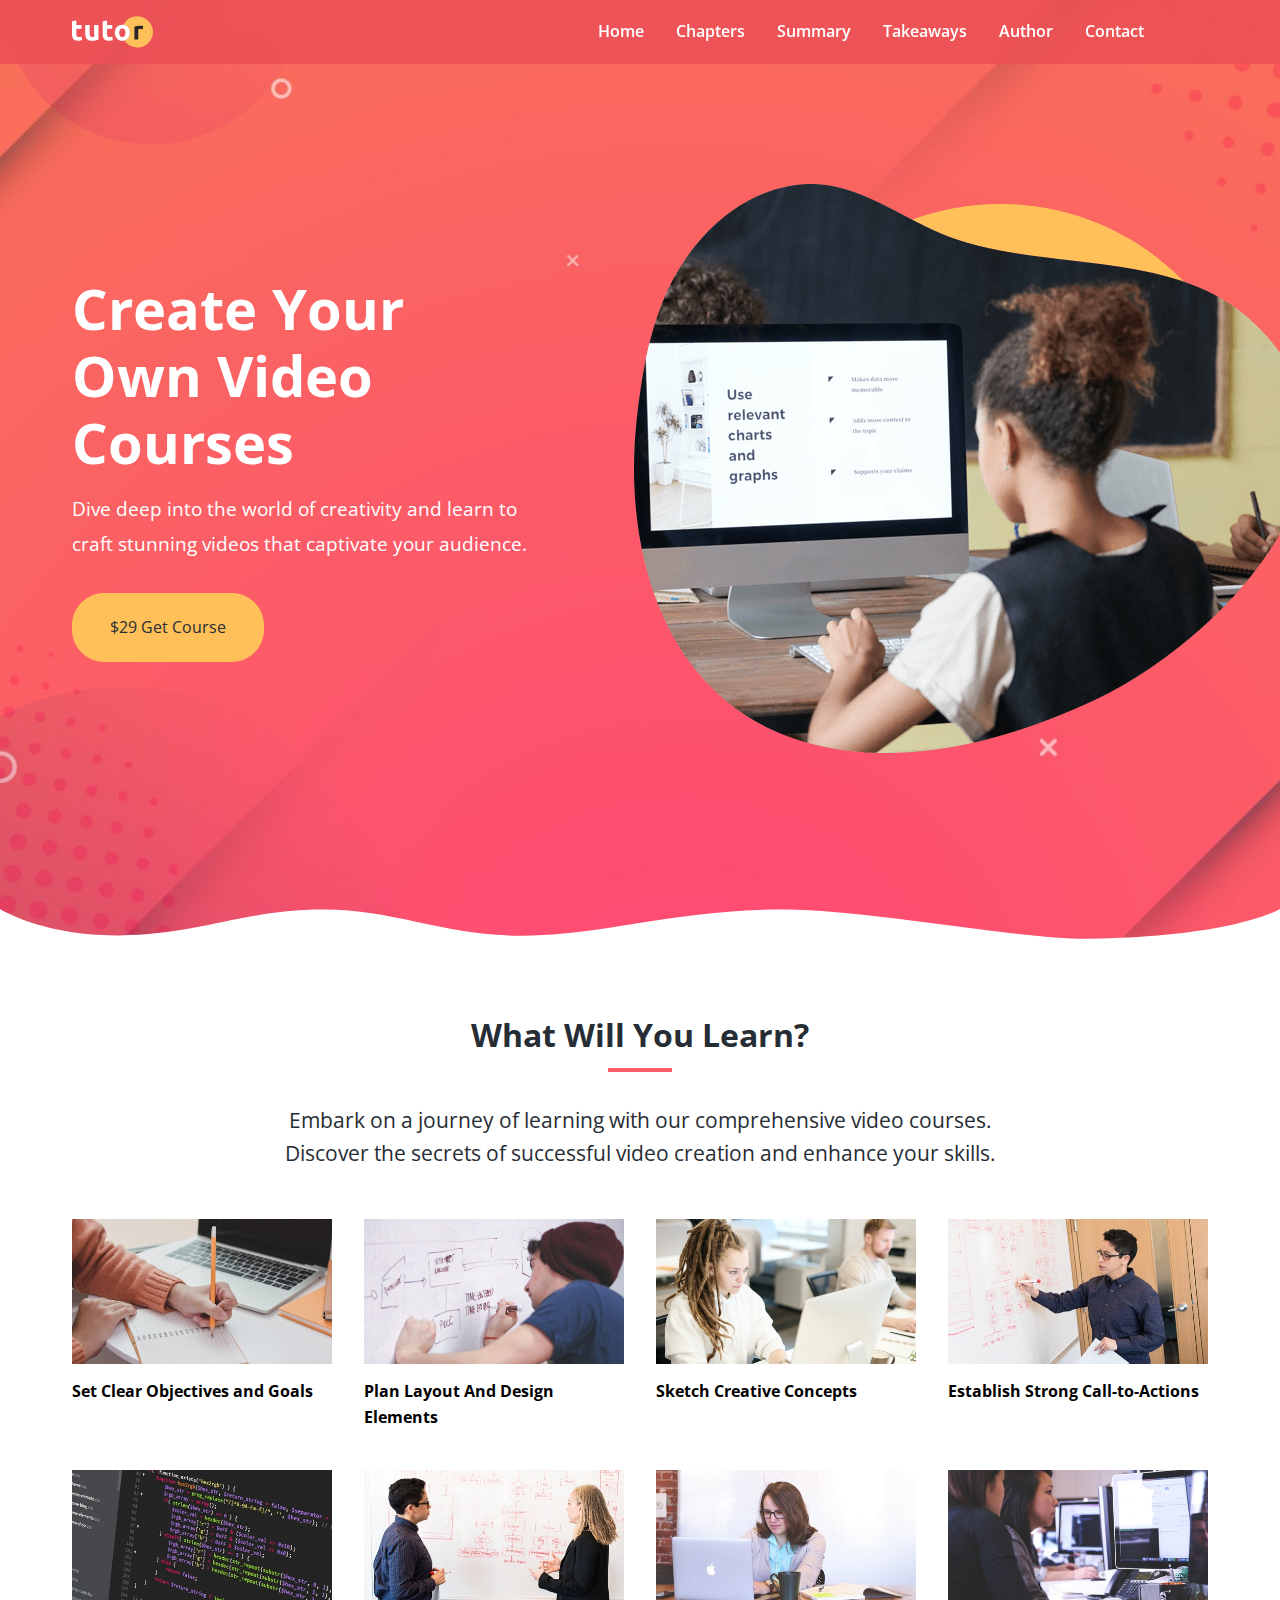
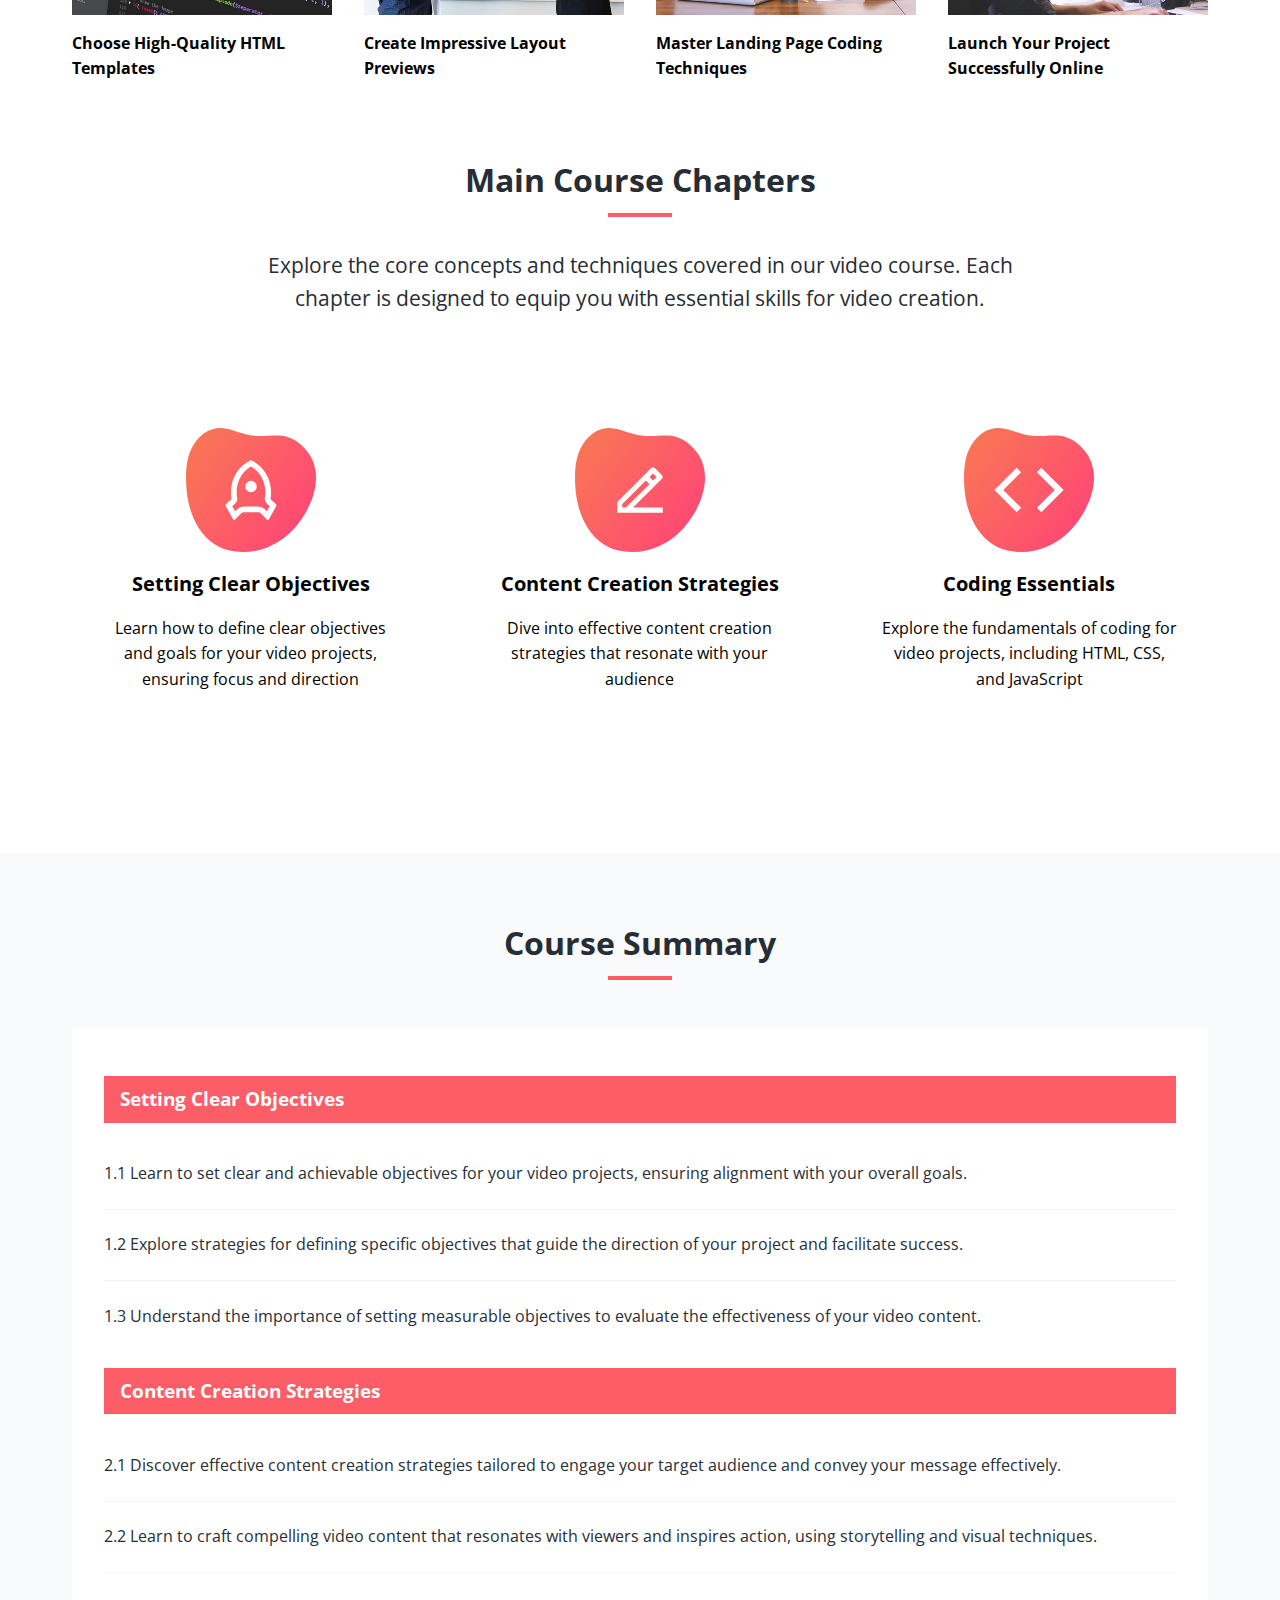
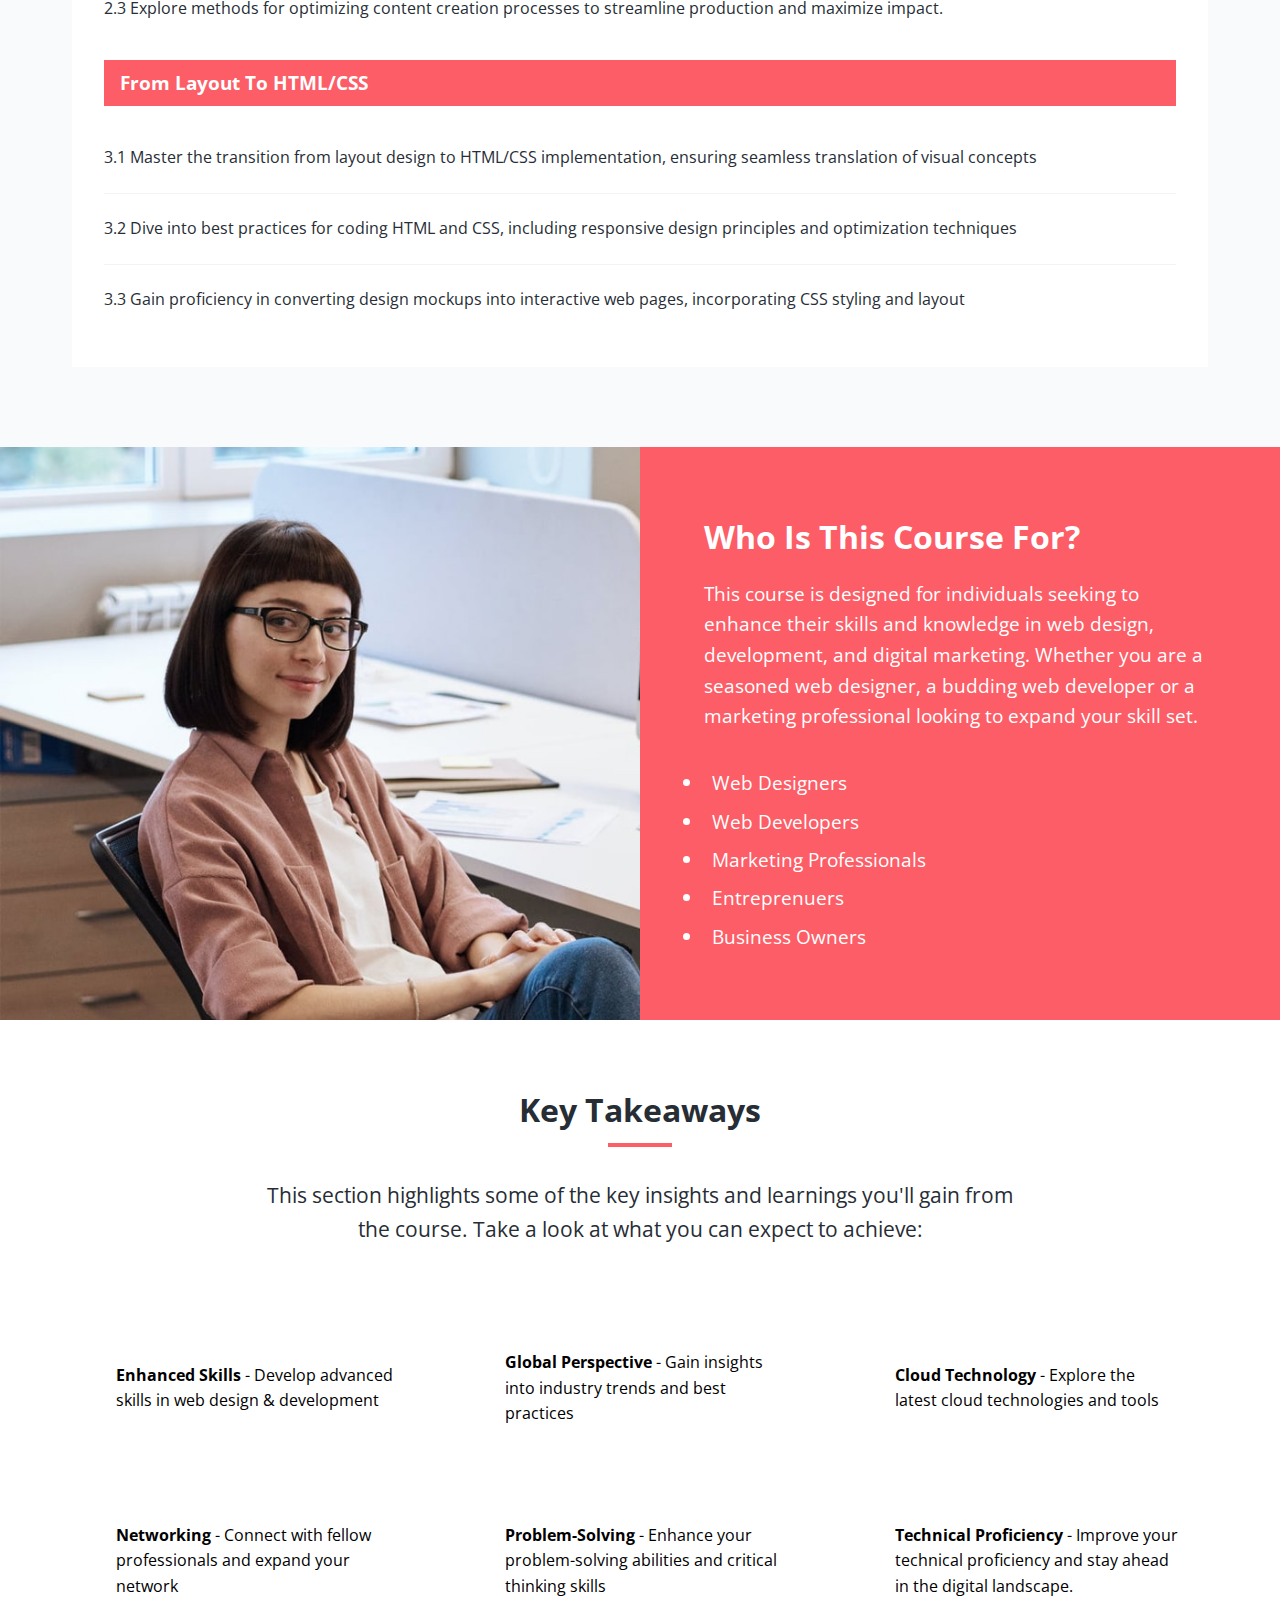
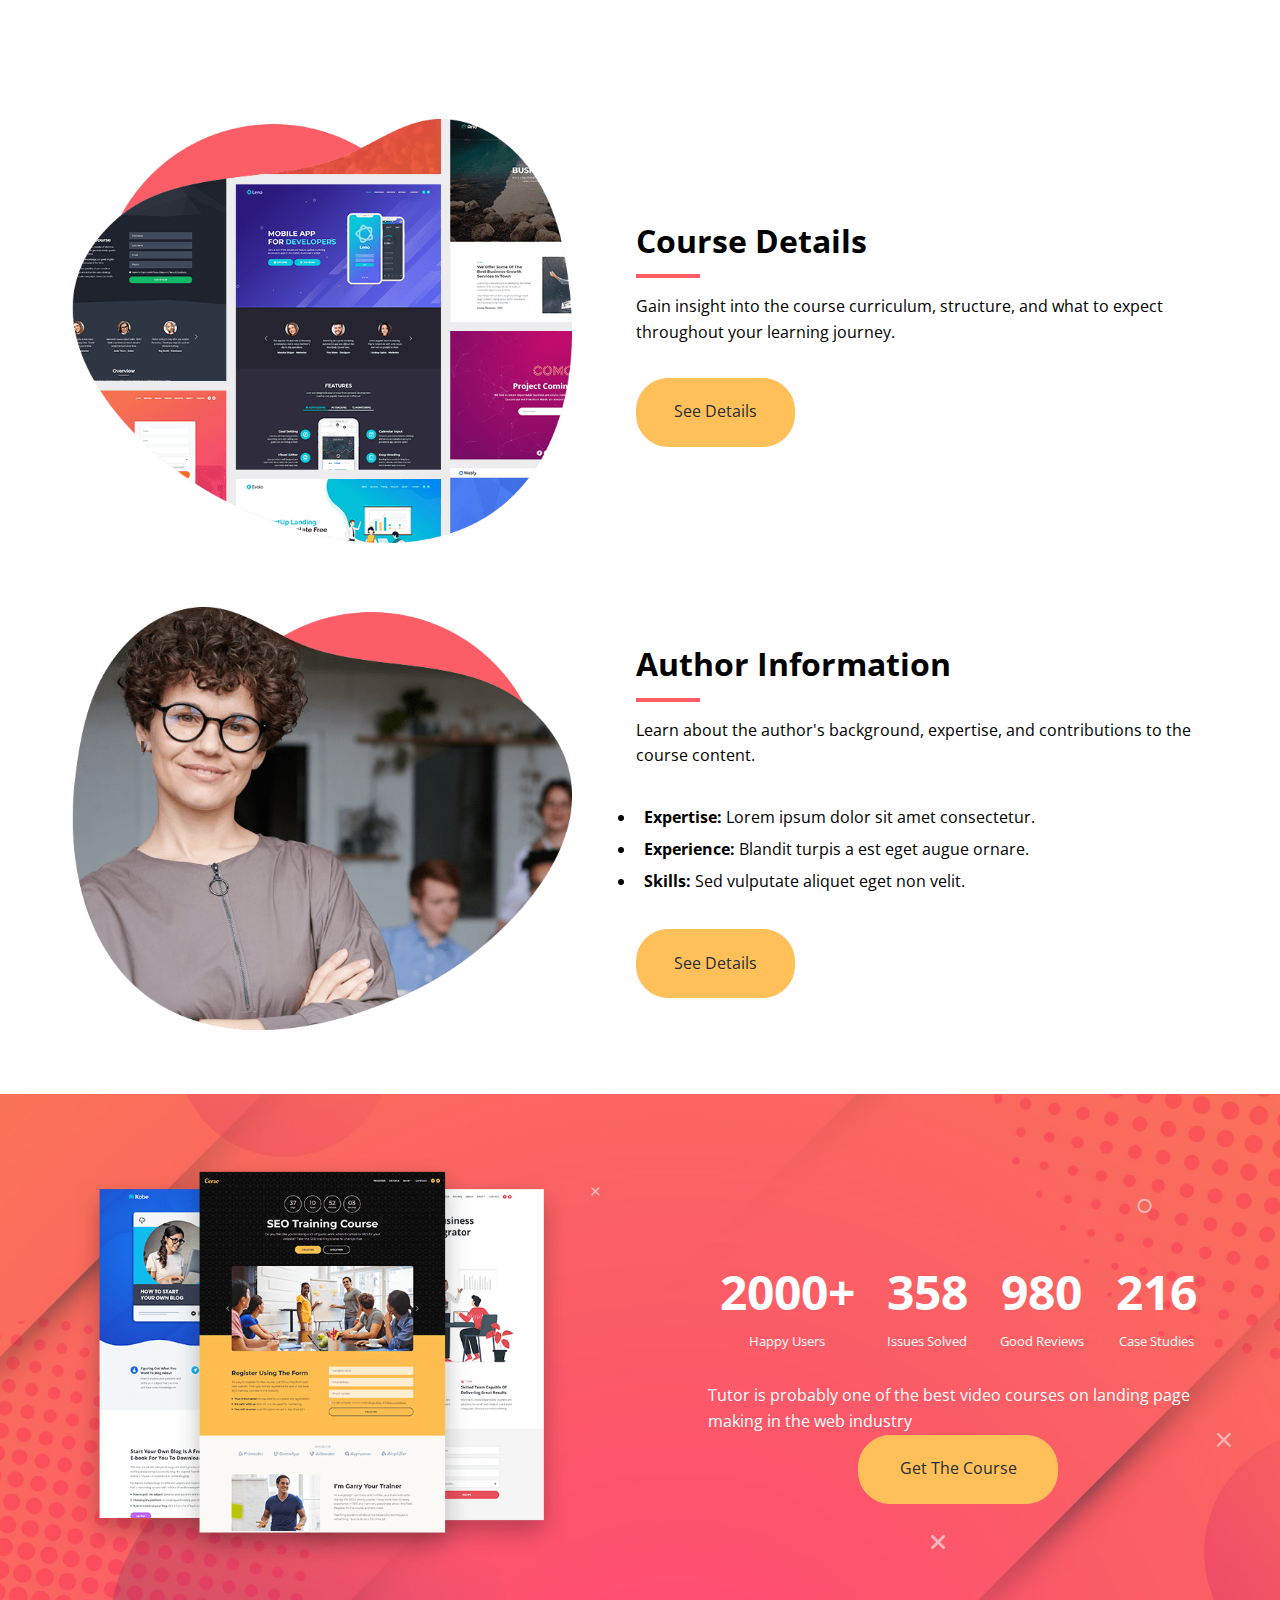
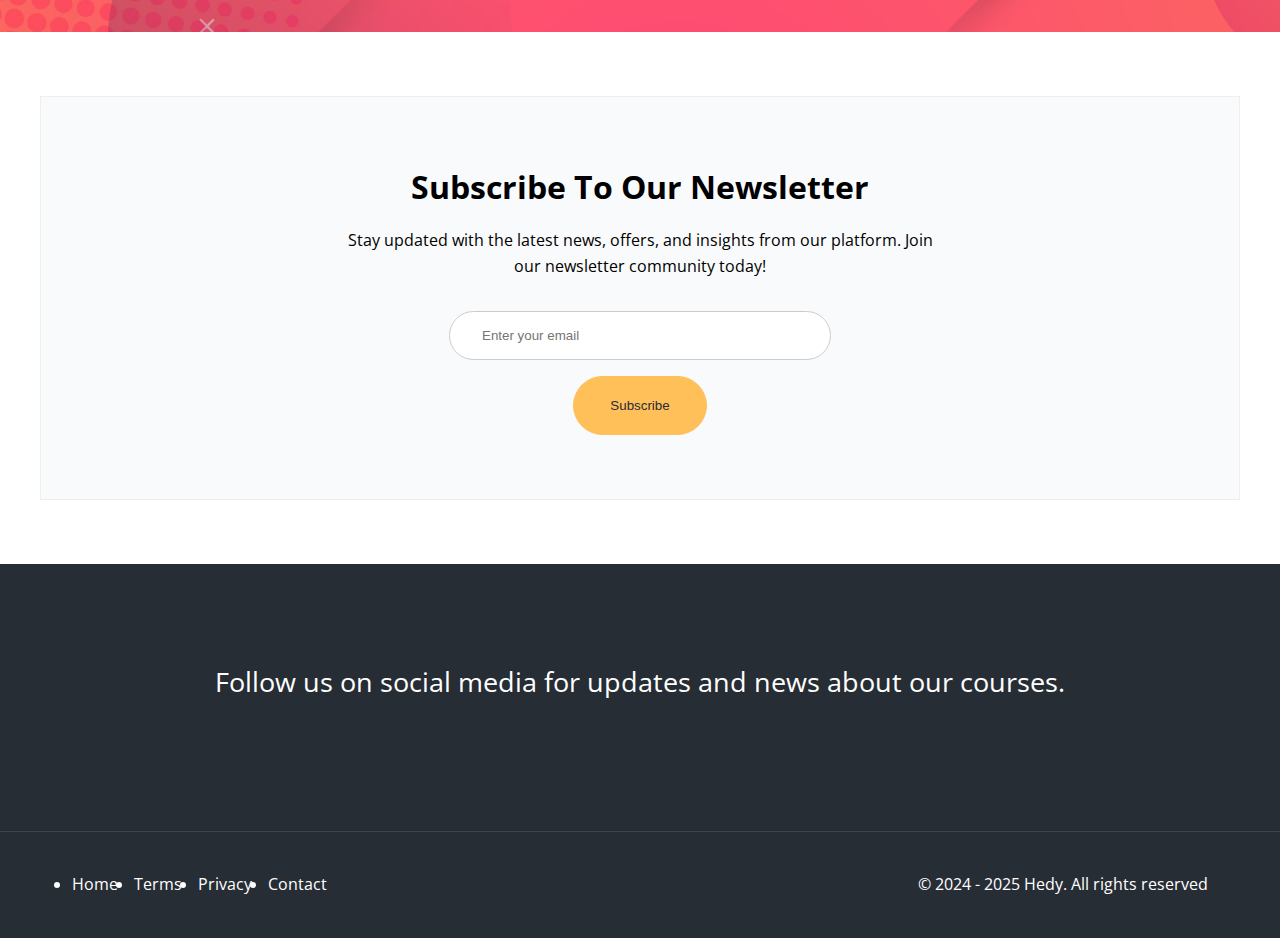
<file: index.html>
<!DOCTYPE html>
<html lang="en">

<head>
    <meta charset="UTF-8">
    <meta name="viewport" content="width=device-width, initial-scale=1.0">
    <link rel="stylesheet" href="css/styles.css" />
    <link rel="icon" href="images/favicon.png" />
    <link rel="preconnect" href="https://fonts.googleapis.com" />
    <link rel="preconnect" href="https://fonts.gstatic.com" crossorigin />
    <link href="https://fonts.googleapis.com/css2?family=Open+Sans:ital,wght@0,300..800;1,300..800&display=swap"
        rel="stylesheet" />
    <link rel="stylesheet" href="https://cdnjs.cloudflare.com/ajax/libs/font-awesome/6.5.1/css/all.min.css"
        integrity="sha512-DTOQO9RWCH3ppGqcWaEA1BIZOC6xxalwEsw9c2QQeAIftl+Vegovlnee1c9QX4TctnWMn13TZye+giMm8e2LwA=="
        crossorigin="anonymous" referrerpolicy="no-referrer" />
    <title>Welcome To Tutor</title>
</head>

<body>

    <nav class="navbar">
        <div class="navbar-flex container">
            <img src="images/logo.svg" alt="Tutor">
            <div class="main-menu-items">
                <ul class="main-menu-list">
                    <li>
                        <a href="#">Home</a>
                    </li>
                    <li>
                        <a href="#chapters">Chapters</a>
                    </li>
                    <li>
                        <a href="#summary">Summary</a>
                    </li>
                    <li>
                        <a href="#takeaways">Takeaways</a>
                    </li>
                    <li>
                        <a href="#author">Author</a>
                    </li>
                    <li>
                        <a href="contact.html">Contact</a>
                    </li>
                    <li>
                        <a href="#"><i class="fa-brands fa-facebook"></i></a>
                    </li>
                    <li>
                        <a href="#"><i class="fa-brands fa-twitter"></i></a>
                    </li>
                </ul>
            </div>


            <!-- Mobile Menu -->
            <div class="mobile-menu">
                <!-- Hamburger button -->
                <div class="mobile-menu-toggle">
                    <!-- <a href=""> -->
                    <i class="fas fa-bars fa-2x"></i></a>
                </div>
                <!-- Mobile menu items -->
                <div class="mobile-menu-items">
                    <ul class="mobile-menu-list">
                        <li>
                            <a href="#">Home</a>
                        </li>
                        <li>
                            <a href="#chapters">Chapters</a>
                        </li>
                        <li>
                            <a href="#summary">Summary</a>
                        </li>
                        <li>
                            <a href="#takeaways">Takeaways</a>
                        </li>
                        <li>
                            <a href="#author">Author</a>
                        </li>
                        <li>
                            <a href="contact.html">Contact</a>
                        </li>
                        <li>
                            <a href="#"><i class="fa-brands fa-facebook"></i></a>
                        </li>
                        <li>
                            <a href="#"><i class="fa-brands fa-twitter"></i></a>
                        </li>
                    </ul>
                </div>
            </div>
        </div>
    </nav>

    <!-- Hero -->
    <header class="hero">
        <div class="container hero-flex">
            <div class="hero-content">
                <h1>Create Your Own Video Courses</h1>
                <p>
                    Dive deep into the world of creativity and learn to craft stunning
                    videos that captivate your audience.
                </p>
                <a href="" class="btn">
                    $29 Get Course</a>
            </div>
            <img src="images/header-course.png" alt="hero" />
        </div>

        <svg class="frame-decoration" data-name="Layer 2" xmlns="http://www.w3.org/2000/svg" preserveAspectRatio="none"
            viewBox="0 0 1920 192.275">
            <defs>
                <style>
                    .cls-1 {
                        fill: #ffffff;
                    }
                </style>
            </defs>
            <title>frame-decoration</title>
            <path class="cls-1"
                d="M0,158.755s63.9,52.163,179.472,50.736c121.494-1.5,185.839-49.738,305.984-49.733,109.21,0,181.491,51.733,300.537,50.233,123.941-1.562,225.214-50.126,390.43-50.374,123.821-.185,353.982,58.374,458.976,56.373,217.907-4.153,284.6-57.236,284.6-57.236V351.03H0V158.755Z"
                transform="translate(0 -158.755)" />
        </svg>
    </header>

    <!-- Learn Section -->
    <section class="learn">
        <div class="container">
            <div class="section-header">
                <h2>What Will You Learn?</h2>
                <div class="heading-border"></div>
                <p>
                    Embark on a journey of learning with our comprehensive video
                    courses. Discover the secrets of successful video creation and
                    enhance your skills.
                </p>
            </div>

            <div class="topics">
                <div class="topic">
                    <div class="topic-image">
                        <img src="images/description-1.jpg" alt="topic" />
                    </div>
                    <div class="topic-text">
                        <h3>Set Clear Objectives and Goals</h3>
                    </div>
                </div>
                <div class="topic">
                    <div class="topic-image">
                        <img src="images/description-2.jpg" alt="alternative" />
                    </div>
                    <div class="topic-text">
                        <h3>Plan Layout And Design Elements</h3>
                    </div>
                </div>
                <div class="topic">
                    <div class="topic-image">
                        <img src="images/description-3.jpg" alt="alternative" />
                    </div>
                    <div class="topic-text">
                        <h3>Sketch Creative Concepts</h3>
                    </div>
                </div>
                <div class="topic">
                    <div class="topic-image">
                        <img src="images/description-4.jpg" alt="alternative" />
                    </div>
                    <div class="topic-text">
                        <h3>Establish Strong Call-to-Actions</h3>
                    </div>
                </div>
                <div class="topic">
                    <div class="topic-image">
                        <img src="images/description-5.jpg" alt="alternative" />
                    </div>
                    <div class="topic-text">
                        <h3>Choose High-Quality HTML Templates</h3>
                    </div>
                </div>
                <div class="topic">
                    <div class="topic-image">
                        <img src="images/description-6.jpg" alt="alternative" />
                    </div>
                    <div class="topic-text">
                        <h3>Create Impressive Layout Previews</h3>
                    </div>
                </div>
                <div class="topic">
                    <div class="topic-image">
                        <img src="images/description-7.jpg" alt="alternative" />
                    </div>
                    <div class="topic-text">
                        <h3>Master Landing Page Coding Techniques</h3>
                    </div>
                </div>
                <div class="topic">
                    <div class="topic-image">
                        <img src="images/description-8.jpg" alt="alternative" />
                    </div>
                    <div class="topic-text">
                        <h3>Launch Your Project Successfully Online</h3>
                    </div>
                </div>
            </div>
        </div>
    </section>

    <!-- Course Chapters -->
    <section class="chapters section" id="chapters">
        <div class="container">
            <div class="section-header">
                <h2>Main Course Chapters</h2>
                <div class="heading-border"></div>
                <p>
                    Explore the core concepts and techniques covered in our video course.
                    Each chapter is designed to equip you with essential skills for video
                    creation.
                </p>
            </div>
            <div class="chapter-cards">
                <div class="card">
                    <img src="images/chapters-icon-1.svg" alt="chapter 1" />
                    <h3>Setting Clear Objectives</h3>
                    <p>
                        Learn how to define clear objectives and goals for your video
                        projects, ensuring focus and direction
                    </p>
                </div>
                <div class="card">
                    <img src="images/chapters-icon-2.svg" alt="chapter 2" />
                    <h3>Content Creation Strategies</h3>
                    <p>
                        Dive into effective content creation strategies that resonate with
                        your audience
                    </p>
                </div>
                <div class="card">
                    <img src="images/chapters-icon-3.svg" alt="chapter 3" />
                    <h3>Coding Essentials</h3>
                    <p>
                        Explore the fundamentals of coding for video projects, including HTML,
                        CSS, and JavaScript
                    </p>
                </div>
            </div>
        </div>
    </section>
    <!-- Course Summary -->
    <section class="summary" id="summary">
        <div class="container">
            <div class="section-header">
                <h2>Course Summary</h2>
                <div class="heading-border"></div>
            </div>
            <div class="section-lists">
                <div class="list">
                    <div class="list-header">Setting Clear Objectives</div>
                    <div class="list-item">
                        1.1 Learn to set clear and achievable objectives for your video
                        projects, ensuring alignment with your overall goals.
                    </div>
                    <div class="list-item">
                        1.2 Explore strategies for defining specific objectives that guide
                        the direction of your project and facilitate success.
                    </div>
                    <div class="list-item">
                        1.3 Understand the importance of setting measurable objectives to
                        evaluate the effectiveness of your video content.
                    </div>
                </div>

                <div class="list">
                    <div class="list-header">Content Creation Strategies</div>
                    <div class="list-item">
                        2.1 Discover effective content creation strategies tailored to
                        engage your target audience and convey your message effectively.
                    </div>
                    <div class="list-item">
                        2.2 Learn to craft compelling video content that resonates with
                        viewers and inspires action, using storytelling and visual
                        techniques.
                    </div>
                    <div class="list-item">
                        2.3 Explore methods for optimizing content creation processes to
                        streamline production and maximize impact.
                    </div>
                </div>

                <div class="list">
                    <div class="list-header">From Layout To HTML/CSS</div>
                    <div class="list-item">
                        3.1 Master the transition from layout design to HTML/CSS
                        implementation, ensuring seamless translation of visual concepts
                    </div>
                    <div class="list-item">
                        3.2 Dive into best practices for coding HTML and CSS, including
                        responsive design principles and optimization techniques
                    </div>
                    <div class="list-item">
                        3.3 Gain proficiency in converting design mockups into interactive
                        web pages, incorporating CSS styling and layout
                    </div>
                </div>
            </div>
        </div>
    </section>

    <!-- Info -->
    <section class="info" id="info">
        <div class="info-container">
            <div class="info-left"></div>
            <div class="info-content">
                <h2>Who Is This Course For?</h2>
                <p>
                    This course is designed for individuals seeking to enhance their
                    skills and knowledge in web design, development, and digital
                    marketing. Whether you are a seasoned web designer, a budding web
                    developer or a marketing professional looking to expand your skill
                    set.
                </p>
                <ul>
                    <li><i class="fas fa-check"></i> Web Designers</li>
                    <li><i class="fas fa-check"></i> Web Developers</li>
                    <li><i class="fas fa-check"></i> Marketing Professionals</li>
                    <li><i class="fas fa-check"></i> Entreprenuers</li>
                    <li><i class="fas fa-check"></i> Business Owners</li>
                </ul>
            </div>
        </div>
    </section>

    <!-- Takeaways -->
    <section class="takeaways section" id="takeaways">
        <div class="container">
            <div class="section-header">
                <h2>Key Takeaways</h2>
                <div class="heading-border"></div>
                <p>
                    This section highlights some of the key insights and learnings
                    you'll gain from the course. Take a look at what you can expect to
                    achieve:
                </p>
            </div>
            <div class="takeaways-cards">
                <div class="card">
                    <i class="fas fa-rocket fa-3x text-primary"></i>
                    <p>
                        <strong>Enhanced Skills</strong> - Develop advanced skills in web
                        design & development
                    </p>
                </div>
                <div class="card">
                    <i class="fas fa-globe fa-3x text-primary"></i>
                    <p>
                        <strong>Global Perspective</strong> - Gain insights into industry
                        trends and best practices
                    </p>
                </div>
                <div class="card">
                    <i class="fas fa-cloud fa-3x text-primary"></i>
                    <p>
                        <strong>Cloud Technology</strong> - Explore the latest cloud
                        technologies and tools
                    </p>
                </div>
                <div class="card">
                    <i class="fas fa-user fa-3x text-primary"></i>
                    <p>
                        <strong>Networking </strong> - Connect with fellow professionals
                        and expand your network
                    </p>
                </div>
                <div class="card">
                    <i class="fas fa-cog fa-3x text-primary"></i>
                    <p>
                        <strong>Problem-Solving</strong> - Enhance your problem-solving
                        abilities and critical thinking skills
                    </p>
                </div>
                <div class="card">
                    <i class="fas fa-server fa-3x text-primary"></i>
                    <p>
                        <strong>Technical Proficiency</strong> - Improve your technical
                        proficiency and stay ahead in the digital landscape.
                    </p>
                </div>
            </div>
        </div>
    </section>
    <!-- Course Details -->
    <section class="details section" id="details">
        <div class="container details-flex">
            <img src="images/details.png" alt="details" />
            <div class="details-content">
                <h2>Course Details</h2>
                <div class="heading-border"></div>
                <p>
                    Gain insight into the course curriculum, structure, and what to
                    expect throughout your learning journey.
                </p>
                <a href="#" class="btn">See Details</a>
            </div>
        </div>
    </section>

    <!-- Author Info -->
    <section class="details section" id="author">
        <div class="container details-flex">
            <img src="images/author.png" alt="details" />
            <div class="details-content">
                <h2>Author Information</h2>
                <div class="heading-border"></div>
                <p>
                    Learn about the author's background, expertise, and contributions to
                    the course content.
                </p>
                <ul>
                    <li>
                        <i class="fas fa-chevron-circle-right text-primary"></i>
                        <strong> Expertise: </strong> Lorem ipsum dolor sit amet
                        consectetur.
                    </li>
                    <li>
                        <i class="fas fa-chevron-circle-right text-primary"></i><strong>Experience:</strong> Blandit
                        turpis a est eget augue
                        ornare.
                    </li>
                    <li>
                        <i class="fas fa-chevron-circle-right text-primary"></i><strong>Skills:</strong> Sed vulputate
                        aliquet eget non velit.
                    </li>
                </ul>
                <a href="#" class="btn">See Details</a>
            </div>
        </div>
    </section>
    <!-- Stats -->
    <section class="stats section" id="stats">
        <div class="container stats-flex">
            <img src="images/stats.png" alt="stats" />
            <div class="stats-content">
                <div class="stats-numbers">
                    <div>
                        <h3 aria-labelledby="stats-happy-users">2000+</h3>
                        <p id="stats-happy-users">Happy Users</p>
                    </div>
                    <div>
                        <h3 aria-labelledby="stats-issues-solved">358</h3>
                        <p id="stats-issues-solved">Issues Solved</p>
                    </div>
                    <div>
                        <h3 aria-labelledby="stats-good-reviews">980</h3>
                        <p id="stats-good-reviews">Good Reviews</p>
                    </div>
                    <div>
                        <h3 aria-labelledby="stats-case-studies">216</h3>
                        <p id="stats-case-studies">Case Studies</p>
                    </div>
                </div>

                <p class="stats-text">
                    Tutor is probably one of the best video courses on landing page
                    making in the web industry
                </p>
                <a href="#" class="btn">Get The Course</a>
            </div>
        </div>
    </section>

    <!-- Newsletter -->
    <section class="newsletter section" id="newsletter">
        <div class="container newsletter-flex">
            <h2>Subscribe To Our Newsletter</h2>
            <p>
                Stay updated with the latest news, offers, and insights from our
                platform. Join our newsletter community today!
            </p>
            <form>
                <input type="email" name="email" id="email" placeholder="Enter your email" />
                <button type="submit" class="btn">Subscribe</button>
            </form>
        </div>
    </section>
    <!-- Social -->
    <section class="social section">
        <div class="container">
            <p>Follow us on social media for updates and news about our courses.</p>
            <div class="social-icons">
                <a href="https://facebook.com" target="_blank" aria-label="Follow Us On Facebook">
                    <i class="fa-brands fa-facebook fa-2x"></i>
                </a>
                <a href="https://twitter.com" target="_blank" aria-label="Follow Us On Twitter">
                    <i class="fa-brands fa-twitter fa-2x"></i>
                </a>
                <a href="https://instagram.com" target="_blank" aria-label="Follow Us On Instagram"><i
                        class="fa-brands fa-instagram fa-2x"></i>
                </a>
                <a href="https://linkdin.com" target="_blank" aria-label="Follow Us On Linkdin"><i
                        class="fa-brands fa-linkedin fa-2x"></i>
                </a>
                <a href="https://youtube.com" target="_blank" aria-label="Follow Us On Youtube">
                    <i class="fa-brands fa-youtube fa-2x"></i>
                </a>
                <a href="https://pinterest.com" target="_blank" aria-label="Follow Us On Pinterest">
                    <i class="fa-brands fa-pinterest fa-2x"></i>
                </a>
            </div>
        </div>
    </section>

    <footer class="footer">
        <div class="container footer-flex">
            <ul class="footer-links">
                <li><a href="#">Home</a></li>
                <li><a href="#">Terms</a></li>
                <li><a href="#">Privacy</a></li>
                <li><a href="contact.html">Contact</a></li>
            </ul>
            <p>&copy; 2024 - 2025 Hedy. All rights reserved</p>
        </div>
    </footer>
    <script src="js/script.js"></script>
</body>

</html>
</file>
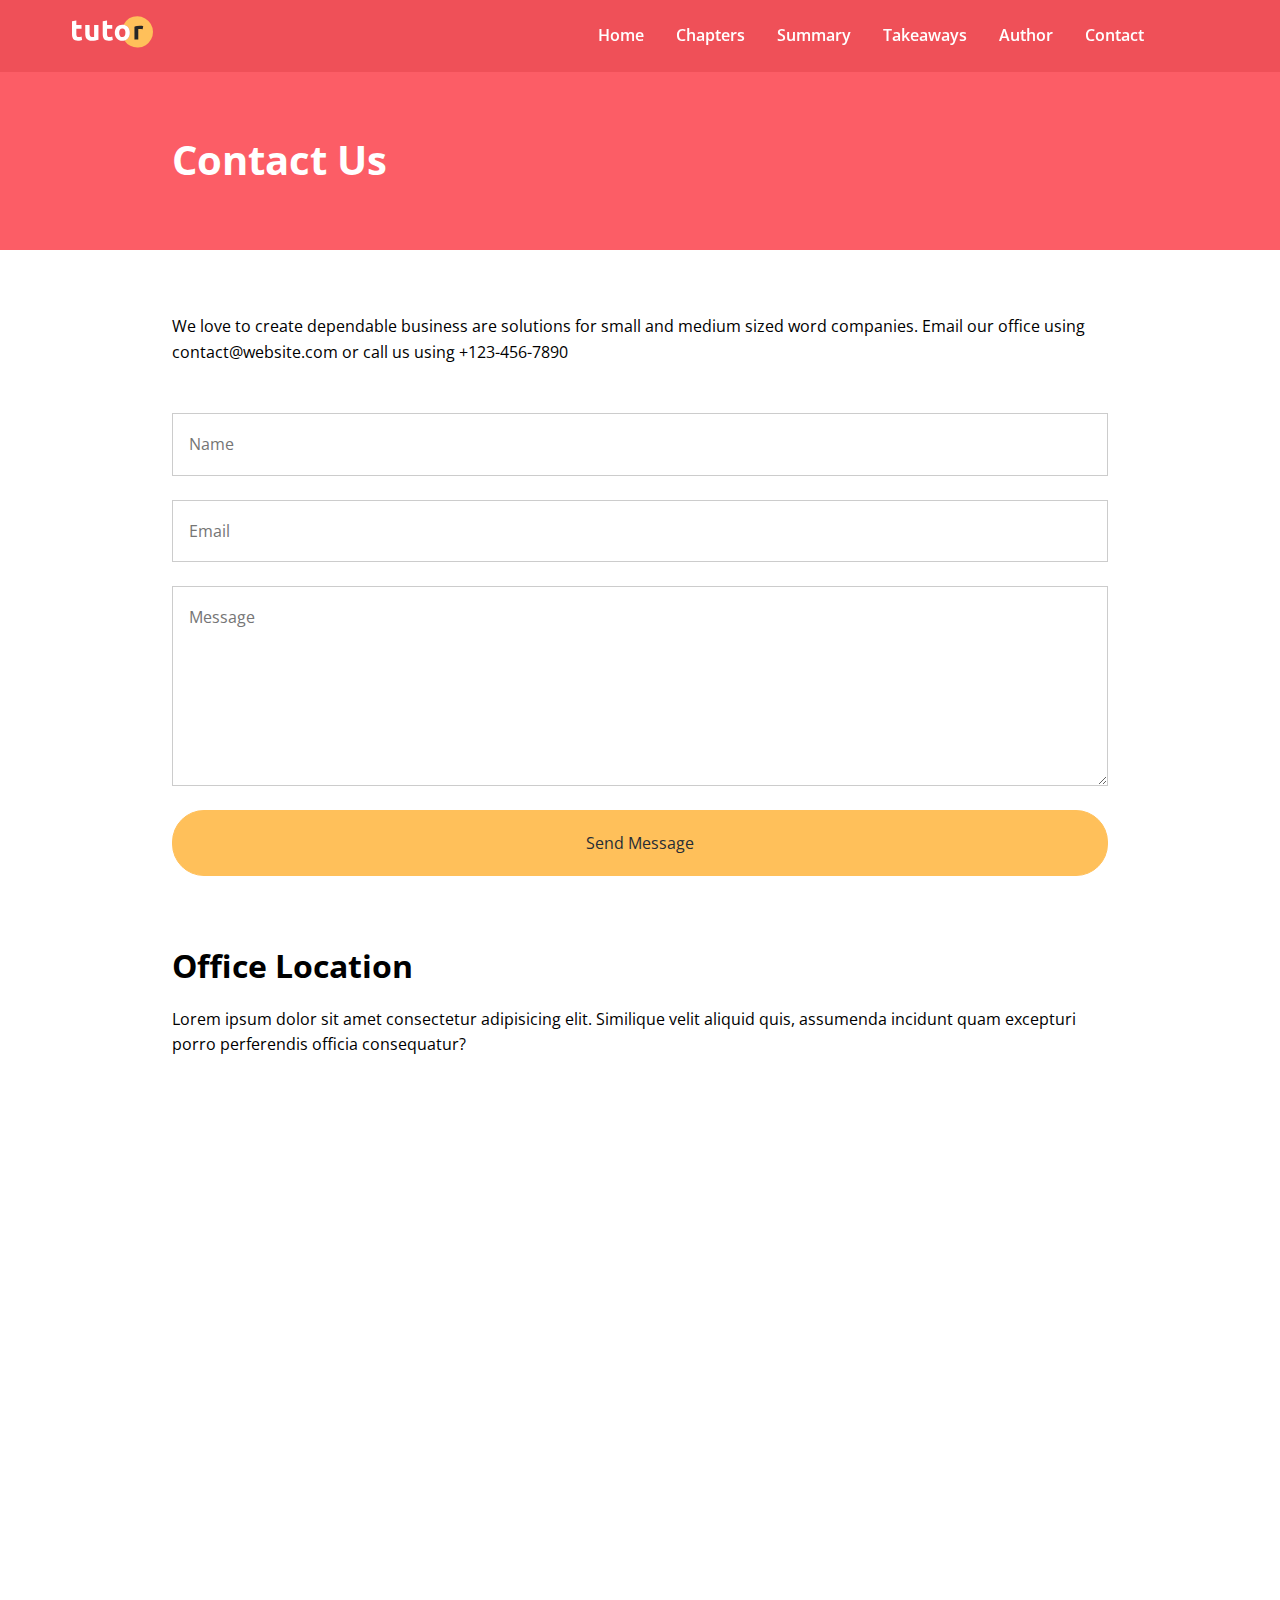
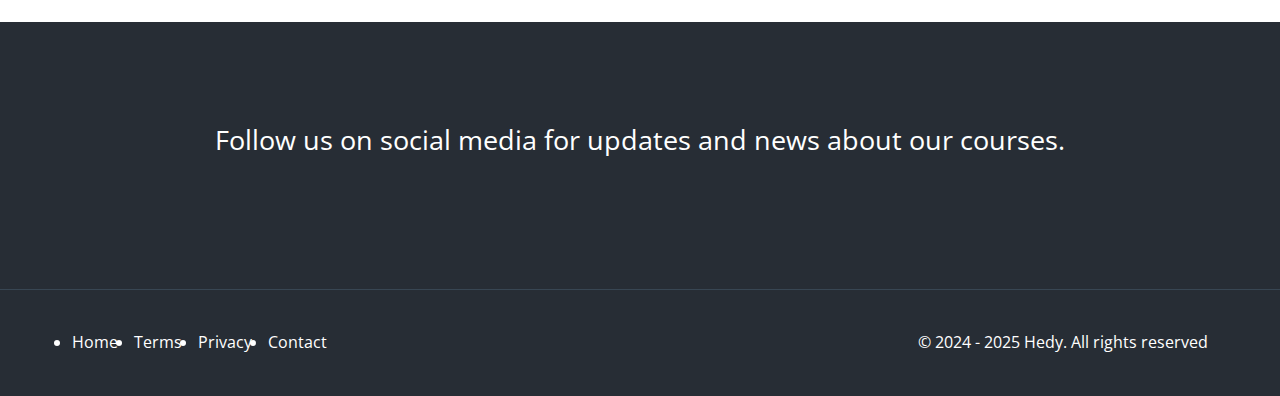
<file: contact.html>
<!DOCTYPE html>
<html lang="en">

<head>
  <meta charset="UTF-8" />
  <meta name="viewport" content="width=device-width, initial-scale=1.0" />
  <link rel="preconnect" href="https://fonts.googleapis.com" />
  <link rel="preconnect" href="https://fonts.gstatic.com" crossorigin />
  <link href="https://fonts.googleapis.com/css2?family=Open+Sans:ital,wght@0,300..800;1,300..800&display=swap"
    rel="stylesheet" />
  <link rel="stylesheet" href="https://cdnjs.cloudflare.com/ajax/libs/font-awesome/6.5.2/css/all.min.css"
    integrity="sha512-SnH5WK+bZxgPHs44uWIX+LLJAJ9/2PkPKZ5QiAj6Ta86w+fsb2TkcmfRyVX3pBnMFcV7oQPJkl9QevSCWr3W6A=="
    crossorigin="anonymous" referrerpolicy="no-referrer" />
  <link rel="stylesheet" href="./css/styles.css" />
  <link rel="icon" href="./images/favicon.png" />
  <title>Welcome To Tutor</title>
</head>

<body>
  <nav class="navbar" role="navigation" aria-label="Main Navigation">
    <div class="navbar-flex container">
      <a href="/" aria-label="Logo Home Link">
        <img src="images/logo.svg" alt="Tutor Logo" />
      </a>
      <div id="mobile-menu-items" class="main-menu-items">
        <ul class="main-menu-list">
          <li>
            <a href="index.html">Home</a>
          </li>
          <li>
            <a href="#chapters">Chapters</a>
          </li>
          <li>
            <a href="#summary">Summary</a>
          </li>
          <li>
            <a href="#takeaways">Takeaways</a>
          </li>
          <li>
            <a href="#author">Author</a>
          </li>
          <li>
            <a href="contact.html">Contact</a>
          </li>
          <li>
            <a href="https://facebook.com" target="_blank" aria-label="Follow Us On Facebook">
              <i class="fa-brands fa-facebook"></i>
            </a>
          </li>
          <li>
            <a href="https://twitter.com" target="_blank" aria-label="Follow Us On Twitter">
              <i class="fa-brands fa-twitter"></i>
            </a>
          </li>
        </ul>
      </div>

      <!-- Mobile Menu -->
      <div class="mobile-menu">
        <!-- Hamburger button -->
        <div class="mobile-menu-toggle" role="button" aria-expanded="false" aria-controls="mobile-menu-items"
          aria-label="Open mobile menu" tabindex="0">
          <i class="fas fa-bars fa-2x"></i>
        </div>
        <!-- Mobile Menu Items -->
        <div class="mobile-menu-items">
          <ul class="mobile-menu-list">
            <li>
              <a href="index.html">Home</a>
            </li>
            <li>
              <a href="#chapters">Chapters</a>
            </li>
            <li>
              <a href="#summary">Summary</a>
            </li>
            <li>
              <a href="#takeaways">Takeaways</a>
            </li>
            <li>
              <a href="#author">Author</a>
            </li>
            <li>
              <a href="contact.html">Contact</a>
            </li>
            <li>
              <a href="https://facebook.com" target="_blank" aria-label="Follow Us On Facebook">
                <i class="fa-brands fa-facebook"></i>
              </a>
            </li>
            <li>
              <a href="https://twitter.com" target="_blank" aria-label="Follow Us On Twitter">
                <i class="fa-brands fa-twitter"></i>
              </a>
            </li>
          </ul>
        </div>
      </div>
    </div>
  </nav>

  <!-- Inner Header -->
  <header class="inner-header">
    <div class="container-sm">
      <h1>Contact Us</h1>
    </div>
  </header>

  <section class="contact-form section">
    <div class="container-sm">
      <p>
        We love to create dependable business are solutions for small and
        medium sized word companies. Email our office using
        contact@website.com or call us using +123-456-7890
      </p>

      <form action="https://formspree.io/f/myyrqerl" method="POST">
        <input type="text" name="name" placeholder="Name" />
        <input type="email" name="email" placeholder="Email" />
        <textarea name="message" placeholder="Message"></textarea>
        <button type="submit" class="btn">Send Message</button>
      </form>
    </div>
  </section>

  <!-- Location -->
  <section class="location section">
    <div class="container-sm">
      <h2>Office Location</h2>
      <p>
        Lorem ipsum dolor sit amet consectetur adipisicing elit. Similique
        velit aliquid quis, assumenda incidunt quam excepturi porro
        perferendis officia consequatur?
      </p>
      <div class="map">
        <iframe src="https://map.baidu.com/" allowfullscreen></iframe>
      </div>
    </div>
  </section>

  <!-- Social -->
  <section class="social section">
    <div class="container">
      <p>Follow us on social media for updates and news about our courses.</p>
      <div class="social-icons">
        <a href="https://facebook.com" target="_blank" aria-label="Follow Us On Facebook">
          <i class="fa-brands fa-facebook fa-2x"></i>
        </a>
        <a href="https://twitter.com" target="_blank" aria-label="Follow Us On Twitter">
          <i class="fa-brands fa-twitter fa-2x"></i>
        </a>
        <a href="https://instagram.com" target="_blank" aria-label="Follow Us On Instagram"><i
            class="fa-brands fa-instagram fa-2x"></i>
        </a>
        <a href="https://linkdin.com" target="_blank" aria-label="Follow Us On Linkdin"><i
            class="fa-brands fa-linkedin fa-2x"></i>
        </a>
        <a href="https://youtube.com" target="_blank" aria-label="Follow Us On Youtube">
          <i class="fa-brands fa-youtube fa-2x"></i>
        </a>
        <a href="https://pinterest.com" target="_blank" aria-label="Follow Us On Pinterest">
          <i class="fa-brands fa-pinterest fa-2x"></i>
        </a>
      </div>
    </div>
  </section>

  <footer class="footer">
    <div class="container footer-flex">
      <ul class="footer-links">
        <li><a href="#">Home</a></li>
        <li><a href="#">Terms</a></li>
        <li><a href="#">Privacy</a></li>
        <li><a href="contact.html">Contact</a></li>
      </ul>
      <p>&copy; 2024 - 2025 Hedy. All rights reserved</p>
    </div>
  </footer>

  <script src="js/script.js"></script>
</body>

</html>
</file>
<file: css/styles.css>
/*Reset */
*,
*::before,
*::after {
    margin: 0;
    padding: 0;
    box-sizing: border-box;
}

/* Variables */
:root {
    --primary-color: #fc5d66;
    --secondary-color: #ffc05a;
    --light-color: #f9fafb;
    --dark-color: #272d35;
}

html,
body {
    font-family: 'open Sans', sans-serif;
    line-height: 1.6;
    scroll-behavior: smooth;
}

a {
    text-decoration: none;
}

u1 {
    list-style: none;
}

img {
    width: 100%;
}

/* Navbar*/
.navbar{
    background: transparent;
    color: white;
    padding: 1rem 2rem;
    position: fixed;
    top: 0;
    right: 0;
    left: 0;
    z-index: 1000;
    transition: background-color 0.5s ease-in-out;
}

.navbar{
    background-color: rgba(235, 77, 85, 0.8);
    backdrop-filter: blur(10px);
   
}

.navbar-flex {
    display: flex;
    justify-content: space-between;
    align-items: center;
}

.navbar img {
    width: 81px;
    height: 32px;
}

.navbar .main-menu-list {
    display: flex;
    align-items: center;
    gap: 2rem;
    font-weight: 600;
    /* 删除列表前面的点 */
    list-style-type: none;
}

.navbar a {
    color: #fff;
}

.navbar a:hover {
    color: var(--secondary-color);
}

.navbar i {
    font-size: 1.5rem;
}

/* Mobile Menu*/
.mobile-menu{
    display: none;
}

.navbar .mobile-menu-toggle {
    color: #fff;
    cursor: pointer;
}

.navbar .mobile-menu-items {
    position: absolute;
    top: 100%;
    left: 0;
    width: 100%;
    background: 囗rgba(0,0,0,0.8);
    opacity: 0.95;
    padding: 3rem 2rem;
    text-align: center;
    box-shadow: 0 2px 5px rgba(0, 0, 0, 0.1);
    border-top: 1px solid rgba(255, 255, 255, 0.1);
    transform: translateX(100%);
    transition: transform 0.3s ease;
}

.navbar .mobile-menu-items.active {
    transform: translateX(0);
}

.navbar .mobile-menu-list {
    display: flex;
    flex-direction: column;
    list-style-type: none;
    gap: 2rem;
    font-size: 1.2rem;
    background-color: #272d35;
    padding-left: 50px;
}


/*Utility Classes */
/* Container */
.container {
    max-width: 1200px;
    margin: 0 auto;
    padding: 0 2rem;
}

.container-sm {
    max-width: 1000px;
    margin: 0 auto;
    padding: 0 2rem;
}



/* Hero*/
.hero {
    background: #000 url('../images/header-background.jpg') center center/cover no-repeat;
    padding: 11.5rem 2rem 8rem;
    color: #fff;
    overflow-x: hidden;
    position: relative;
}

.hero .hero-flex {
    display: flex;
    justify-content: space-between;
    align-items: center;
    gap: 6rem;
    padding-bottom: 8rem;
}

.hero h1 {
    font-size: 3.5rem;
    line-height: 1.2;
    font-weight: 700;
    margin-bottom: 1rem;
}

.hero p {
    font-size: 1.2rem;
    margin-bottom: 2rem;
    line-height: 1.8;
    font-weight: 400;
}

.hero img {
    width: 100%;
    margin-right: -100px;
}

.hero .frame-decoration {
    position: absolute;
    bottom: 0;
    left: 0;
    width: 100%;
    height: 100px;
}

.btn {
    display: inline-block;
    padding: 1.3rem 2.3rem;
    border: 1px solid var(--secondary-color);
    border-radius: 32px;
    background: var(--secondary-color);
    color: var(--dark-color);
    cursor: pointer;
    transition: all 0.2s;
}

.btn:hover {
    background: var(--primary-color);
    color: #fff;
    border-color: #fff;
}


/* Section Header */
.section-header {
    max-width: 750px;
    margin: 0 auto;
    text-align: center;
    margin-bottom: 3rem;
}

.section-header h2 {
    font-size: 2rem;
    font-weight: 700;
    color: var(--dark-color);
    margin-bottom: 0.5rem;
}

.section-header p {
    font-size: 1.3rem;
    color: var(--dark-color);
}

.heading-border {
    width: 64px;
    height: 4px;
    background: var(--primary-color);
    margin: 0 auto 2rem;
}

/* Learn Topics */
.topics {
    display: grid;
    grid-template-columns: repeat(4, 1fr);
    gap: 2rem;
}

.topic img {
    transition: transform 0.3s;
}

.topic img:hover {
    transform: scale(1.1);
}

.topic h3 {
    font-size: 1rem;
    font-weight: 700;
    margin: 0.5rem 0;
}

/* card */
.card {
    display: flex;
    flex-direction: column;
    align-items: center;
    justify-content: center;
    text-align: center;
    padding: 2rem 1.75rem;
    background: #fff;
    box-shadow: 0 4px 12px 0 囗rgba(0, 0, 0, 0.3);
}

.chapter-cards {
    display: grid;
    grid-template-columns: repeat(3, 1fr);
    gap: 2rem;
    padding: 1rem 0 4rem;
}

.chapter-cards img {
    width: 130px;
    margin-top: 1rem;
}

.chapter-cards h3 {
    font-size: 1.25rem;
    font-weight: 700;
    margin: 1rem 0;
}

.summary {
    background: var(--light-color);
    color: var(--dark-color);
    padding: 4rem 2rem 5rem;
}

.summary .section-lists {
    background: #fff;
    padding: 2rem;
}

.summary .list-header {
    background: var(--primary-color);
    color: #fff;
    padding: 0.5rem 1rem;
    font-size: 1.2rem;
    font-weight: 700;
    margin: 1rem 0;
}

.summary .list-item {
    padding: 1.4rem 0;
    border-bottom: 1px solid #f1f4f6;
}

.summary .list-item:last-child {
    border-bottom: none;
}


/* Info section*/
.info-container {
    background: url('../images/audience.jpg') top center/cover no-repeat;
    display: flex;
}

.info-content {
    background-color: var(--primary-color);
    color: #fff;
    flex: 1;
    padding: 4rem;
}

.info-content h2 {
    font-size: 2rem;
    margin-bottom: 1rem;
    font-weight: 700;
}

.info-content p {
    font-size: 1.2rem;
    margin-bottom: 2rem;
}

.info-content ul li {
    font-size: 1.2rem;
    line-height: 2;
}

.info-content i {
    margin-right: 0.5rem;
    color: var(--secondary-color);
}

.info-left {
    width: 50%;
}


/* Takeaways */
.takeaways-cards {
    display: grid;
    grid-template-columns: repeat(3, 1fr);
    gap: 2rem;
    padding: 1.5rem 0;
}

.takeaways-cards .card {
    flex-direction: row;
    text-align: left;
}

.takeaways-cards .card i {
    margin-right: 1rem;
}

/* Text Classes*/
.text-primary {
    color: var(--primary-color);
}

.text-secondary {
    color: var(--secondary-color);
}

.section {
    margin: 4rem 0;
}



/* Details */
.details .details-flex {
    display: flex;
    gap: 4rem;
    align-items: center;
    justify-content: center;
}

.details img {
    width: 100%;
    max-width: 500px;
}



.details h2 {
    font-size: 2rem;
    font-weight: 700;
    margin-bottom: 0.5rem;
}

.details .heading-border {
    margin: 0;
}

.details p {
    margin: 1rem 0 2rem;
}

/* Author */
.details+.details.details-flex {
    flex-direction: row-reverse;
}

.details ul {
    margin-bottom: 2rem;
}

.details ul li {
    line-height: 2;
}

.details i {
    margin-right: 0.5rem;
}

/* Stats */
.stats {
    background: #000 url('../images/stats-background.jpg') center center/cover no-repeat;
    color: #fff;
}

.stats-flex {
    display: flex;
    justify-content: space-between;
    align-items: center;
    padding: 4rem 2rem;
}

.stats img {
    width: 100%;
    max-width: 500px;
}

.stats-content {
    max-width: 500px;
}

.stats .stats-numbers {
    display: flex;
    gap: 2rem;
    margin: 2rem 0;
    text-align: center;
    justify-content: center;
    align-items: center;
    flex-wrap: wrap;
}

.stats .stats-numbers h3 {
    font-size: 3rem;
    font-weight: 700;
}

.stats .stats-numbers p {
    font-size: 0.8rem;
}

.stats.stats-text {
    font-size: 1.2rem;
    margin-bottom: 2rem;
    text-align: center;
}

.stats .btn {
    display: block;
    margin: 0 auto;
    text-align: center;
    width: 200px;
}

/* Newsletter */
.newsletter {
    text-align: center;
    margin: 0 2rem;
}

.newsletter-flex {
    display: flex;
    gap: 1rem;
    flex-direction: column;
    justify-content: center;
    align-items: center;
    background: var(--light-color);
    border: 1px solid #eee;
    padding: 4rem 2rem;
}

.newsletter h2 {
    font-size: 2rem;
    font-weight: 700;
}

.newsletter p {
    max-width: 600px;
}

.newsletter input[type='email'] {
    padding: 1rem 2rem;
    border: 1px solid #ccc;
    border-radius: 32px;
    width: 100%;
    max-width: 400px;
    margin: 1rem 0;
}

/* Social */
.social {
    background: var(--dark-color);
    color: #fff;
    padding: 6rem 2rem;
    text-align: center;
    font-size: 1.7rem;
    margin-bottom: 0;
}

.social a,
.footer a {
    color: #fff;
}

.social a:hover,
.footer a:hover {
    color: var(--secondary-color);
}

.social p {
    margin-bottom: 2rem;
}

.social .social-icons {
    display: flex;
    justify-content: center;
    gap: 1rem;
    margin-top: 2rem;
}

/* Footer*/
.footer {
    background: var(--dark-color);
    color: #fff;
    border-top: 1px solid #384653;
    padding: 0.5rem 2rem;
}

.footer-flex {
    display: flex;
    justify-content: space-between;
    align-items: center;
}

.footer ul {
    display: flex;
    justify-content: center;
    gap: 1rem;
    margin: 2rem 0;
}

/* Inner header */
.inner-header {
    background: var(--primary-color);
    color: #fff;
    height: 250px;
    padding-top: 8rem;
}

.inner-header h1 {
    font-size: 2.5rem;
    font-weight: 700;
    margin-bottom: 1rem;
}

/* Contact Form */
.contact-form p {
    margin-bottom: 3rem;
}

.contact-form input,
.contact-form textarea {
    display: block;
    font-family: inherit;
    font-size: medium;
    width: 100%;
    margin: 1.5rem 0;
    border: 1px solid #ccc;
    padding: 1.2rem 1rem;
}

.contact-form textarea {
    height: 200px;
}

.contact-form .btn {
    display: block;
    width: 100%;
    font-size: inherit;
    font-family: inherit;
    margin: 0 auto;
}

/* Location */
.location h2 {
    font-size: 2rem;
    font-weight: 700;
    margin-bottom: 1rem;
}

.location p {
    margin-bottom: 2rem;
}

.location .map {
    overflow: hidden;
    position: relative;
    height: 0;
    margin-bottom: 3rem;
    padding-bottom: 50%;
    border-radius: 0.25rem;
}

.location .map iframe {
    position: absolute;
    top: 0;
    left: 0;
    width: 100%;
    height: 100%;
    border: none;
}

/*Screens less than 1200px*/
@media(max-width:1200px) {
    .hero .hero-flex {
        gap: 2rem;
    }

    .hero img {
        max-width: 500px;
        margin-right: 0;
    }

    .hero h1 {
        font-size: 3rem;
    }
}

/*Screens less than 992 */
@media(max-width:992px) {
    .hero {
        text-align: center;
    }

    .hero .hero-flex {
        flex-direction: column;
        padding-bottom: 4rem;
    }

    .hero img {
        max-width: 600px;
        margin-top: 2rem;
    }
}


/*Screens less than 576 */
@media(max-width:576px) {
    .hero {
        padding-right: 0.2rem;
        padding-left: 0.2rem;
    }

    .hero h1 {
        font-size: 2.5rem;
    }

    .hero img {
        max-width: 350px;
    }
}

/* Media Queries */
@media(max-width:1200px) {
    .hero .hero-flex {
        gap: 2rem;
    }

    .hero img {
        max-width: 500px;
        margin-right: 0;
    }

    .hero h1 {
        font-size: 3rem;
    }

    .topics {
        grid-template-columns: repeat(3, 1fr);
    }
}

@media(max-width:992px) {
    .hero {
        text-align: center;
    }

    .hero .hero-flex {
        flex-direction: column;
        padding-bottom: 4rem;
    }

    .hero img {
        max-width: 600px;
        margin-top: 2rem;
    }

    .topics {
        grid-template-columns: repeat(2, 1fr);
    }

    .chapter-cards,
    .takeaways-cards {
        grid-template-columns: 1fr;
    }

    .details-flex,
    .details+.details .details-flex .stats .stats-flex {
        flex-direction: column;
        gap: 2rem;
    }
}

@media(max-width:768px) {
    .main-menu-items .main-menu-list {
        display: none;  
    }

    .navbar .mobile-menu {
        display: block;
    }

    .navbar .mobile-menu-toggle {
        display: block;
        padding: 10px;
    }

    .info-container {
        flex-direction: column;
    }

    .info-content {
        padding: 2rem;
    }

    .info-content h2 {
        font-size: 1.5rem;
    }

    .info-content p {
        font-size: 1rem;
    }

    .social .social-icons {
        flex-wrap: wrap;
    }

    .social p {
        font-size: 1.2rem;
    }

    .social i {
        font-size: 2rem;
    }

    .footer {
        padding: 0.5rem 1rem;
    }

    .footer-flex {
        flex-direction: column;
        text-align: center;
    }
}

@media(max-width:576px) {
    .hero {
        padding-right: 0.2rem;
        padding-left: 0.2rem;
    }

    .hero h1 {
        font-size: 2.5rem;
    }

    .hero img {
        max-width: 350px;
    }

    .topics {
        grid-template-columns: 1fr;
    }

    .summary .container {
        padding: 0;
    }

    .stats .stats-numbers {
        flex-direction: column;
    }

    .newsletter h2 {
        font-size: 1.5rem;
    }

    .newsletter p {
        display: none;
    }
}

/*Screens less than 1200 */
@media screen and(max-width:1200px) {}

/*Screens less than 992 */
@media screen and(max-width:992px) {}

/*Screens less than 768px */
@media screen and(max-width:768px) {}

/*Screens less than 576 */
@media screen and(max-width:576px) {}
</file>
